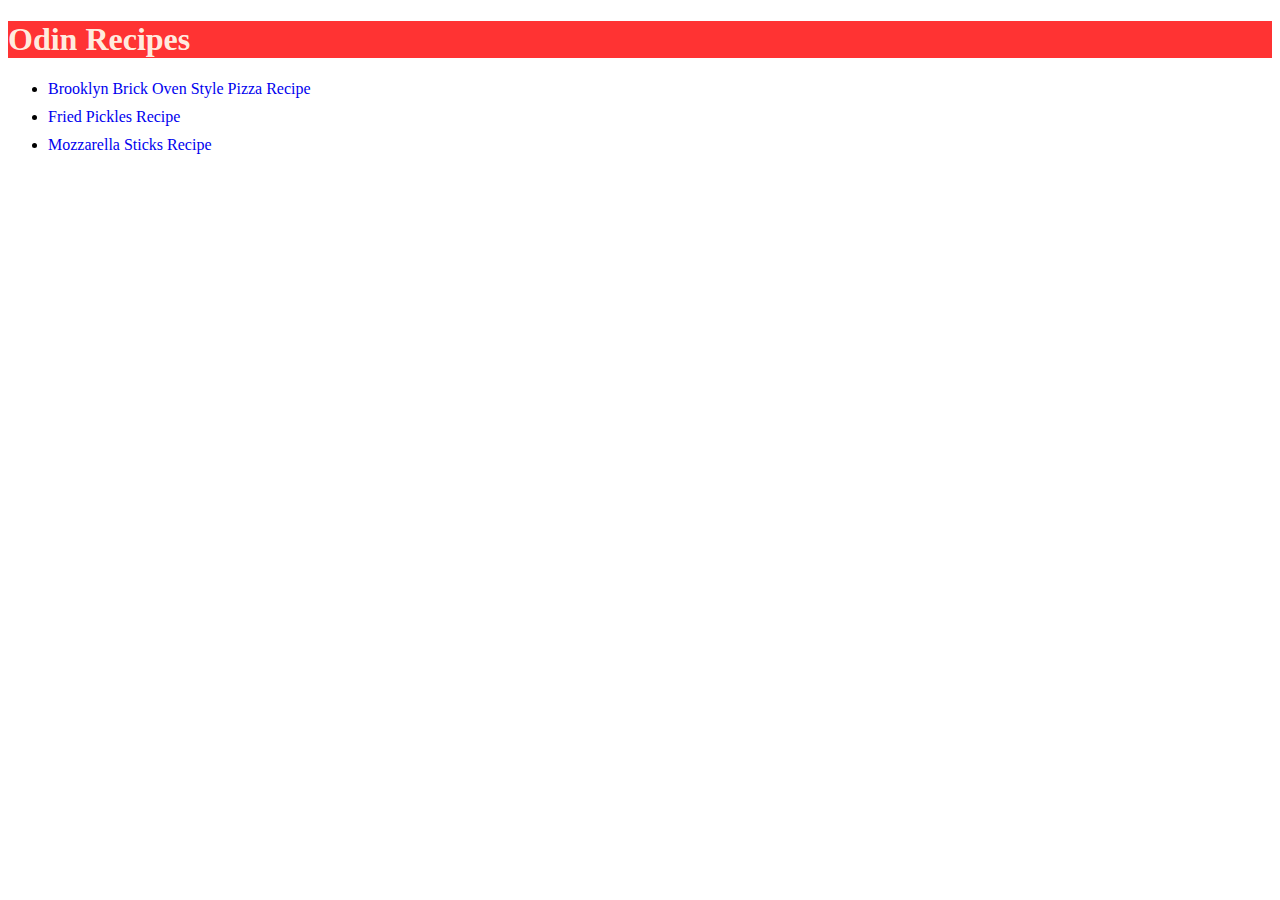
<file: index.html>
<!DOCTYPE html>
<html lang="en">
<head>
    <meta charset="utf-8">
    <title>Odin Recipes</title>
    <link rel="stylesheet" href="styles.css">
</head>
<body>
    <h1 class="page-heading">Odin Recipes</h1>
    <ul class="recipe-list">
        <li><a href="recipes/pizza.html">Brooklyn Brick Oven Style Pizza Recipe</a></li>
        <li><a href="recipes/fried-pickles.html">Fried Pickles Recipe</a></li>
        <li><a href="recipes/mozzarella-sticks.html">Mozzarella Sticks Recipe</a></li>
    </ul>



</body>
</html>
</file>
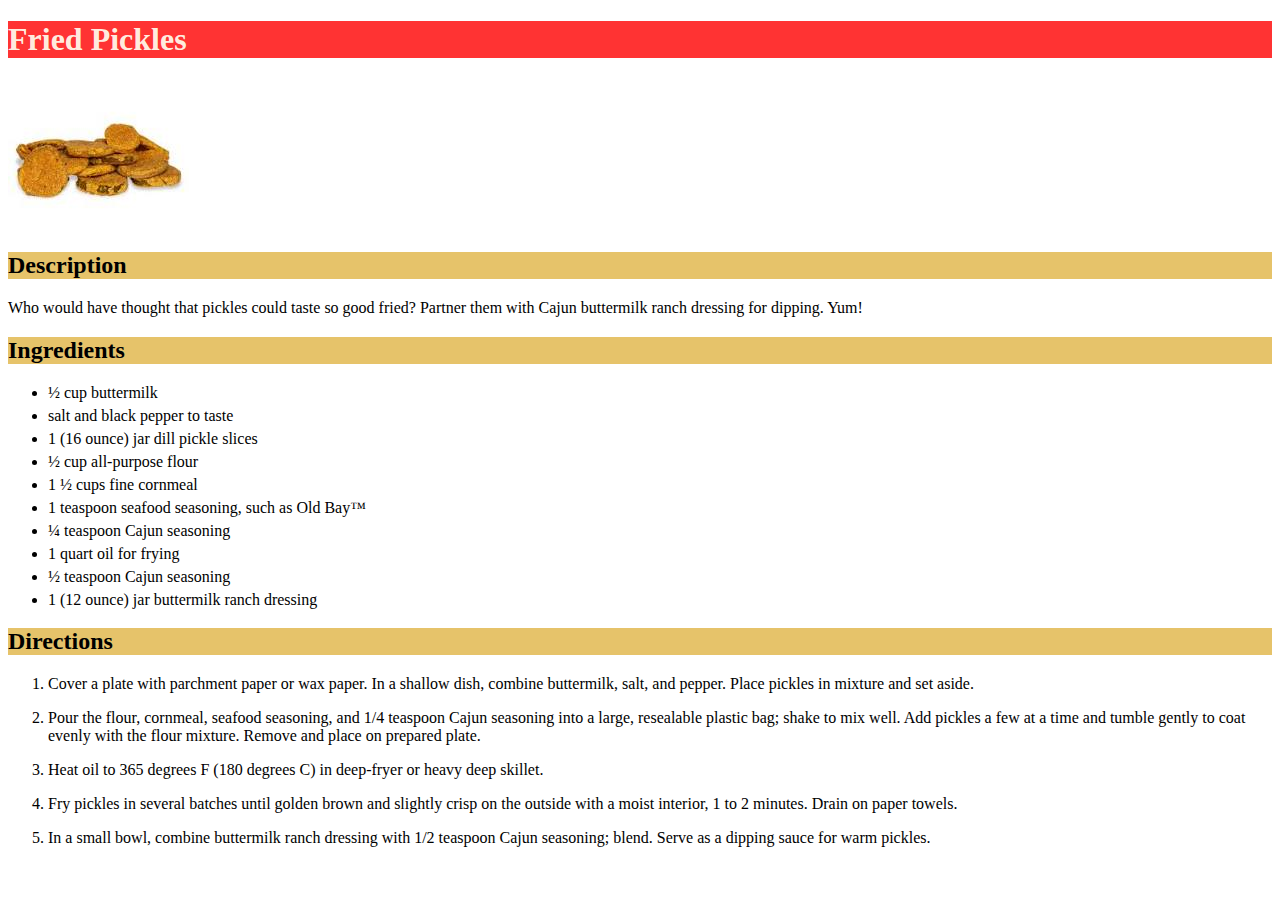
<file: recipes/fried-pickles.html>
<!DOCTYPE html>
<html lang="en">
<head>
    <meta charset="UTF-8">
    <meta name="viewport" content="width=device-width, initial-scale=1.0">
    <title>Fried Pickles</title>
    <link rel="stylesheet" href="../styles.css">
</head>
<body>
    <h1 class="page-heading">Fried Pickles</h1>

    <img src="recipe-images/fried-pickles.jpeg">

    <h2>Description</h2>

    <p>Who would have thought that pickles could taste so good fried? Partner them with Cajun buttermilk ranch dressing for dipping. Yum!</p>

    <h2>Ingredients</h2>
    <ul class="ingredients">
        <li>½ cup buttermilk</li>
        <li>salt and black pepper to taste</li>
        <li>1 (16 ounce) jar dill pickle slices</li>
        <li>½ cup all-purpose flour</li>
        <li>1 ½ cups fine cornmeal</li>
        <li>1 teaspoon seafood seasoning, such as Old Bay™</li>
        <li>¼ teaspoon Cajun seasoning</li>
        <li>1 quart oil for frying</li>
        <li>½ teaspoon Cajun seasoning</li>
        <li>1 (12 ounce) jar buttermilk ranch dressing</li>
    </ul>

    <h2>Directions</h2>
    <ol>
        <li>
            <p>Cover a plate with parchment paper or wax paper. In a shallow dish, combine buttermilk, salt, and pepper. Place pickles in mixture and set aside.</p>
        </li>
        <li>
            <p>Pour the flour, cornmeal, seafood seasoning, and 1/4 teaspoon Cajun seasoning into a large, resealable plastic bag; shake to mix well. Add pickles a few at a time and tumble gently to coat evenly with the flour mixture. Remove and place on prepared plate.</p>
        </li>
        <li>
            <p>Heat oil to 365 degrees F (180 degrees C) in deep-fryer or heavy deep skillet.</p>
        </li>
        <li>
            <p>Fry pickles in several batches until golden brown and slightly crisp on the outside with a moist interior, 1 to 2 minutes. Drain on paper towels.</p>
        </li>
        <li>
            <p>In a small bowl, combine buttermilk ranch dressing with 1/2 teaspoon Cajun seasoning; blend. Serve as a dipping sauce for warm pickles.</p>
        </li>
    </ol>
    
</body>
</html>
</file>
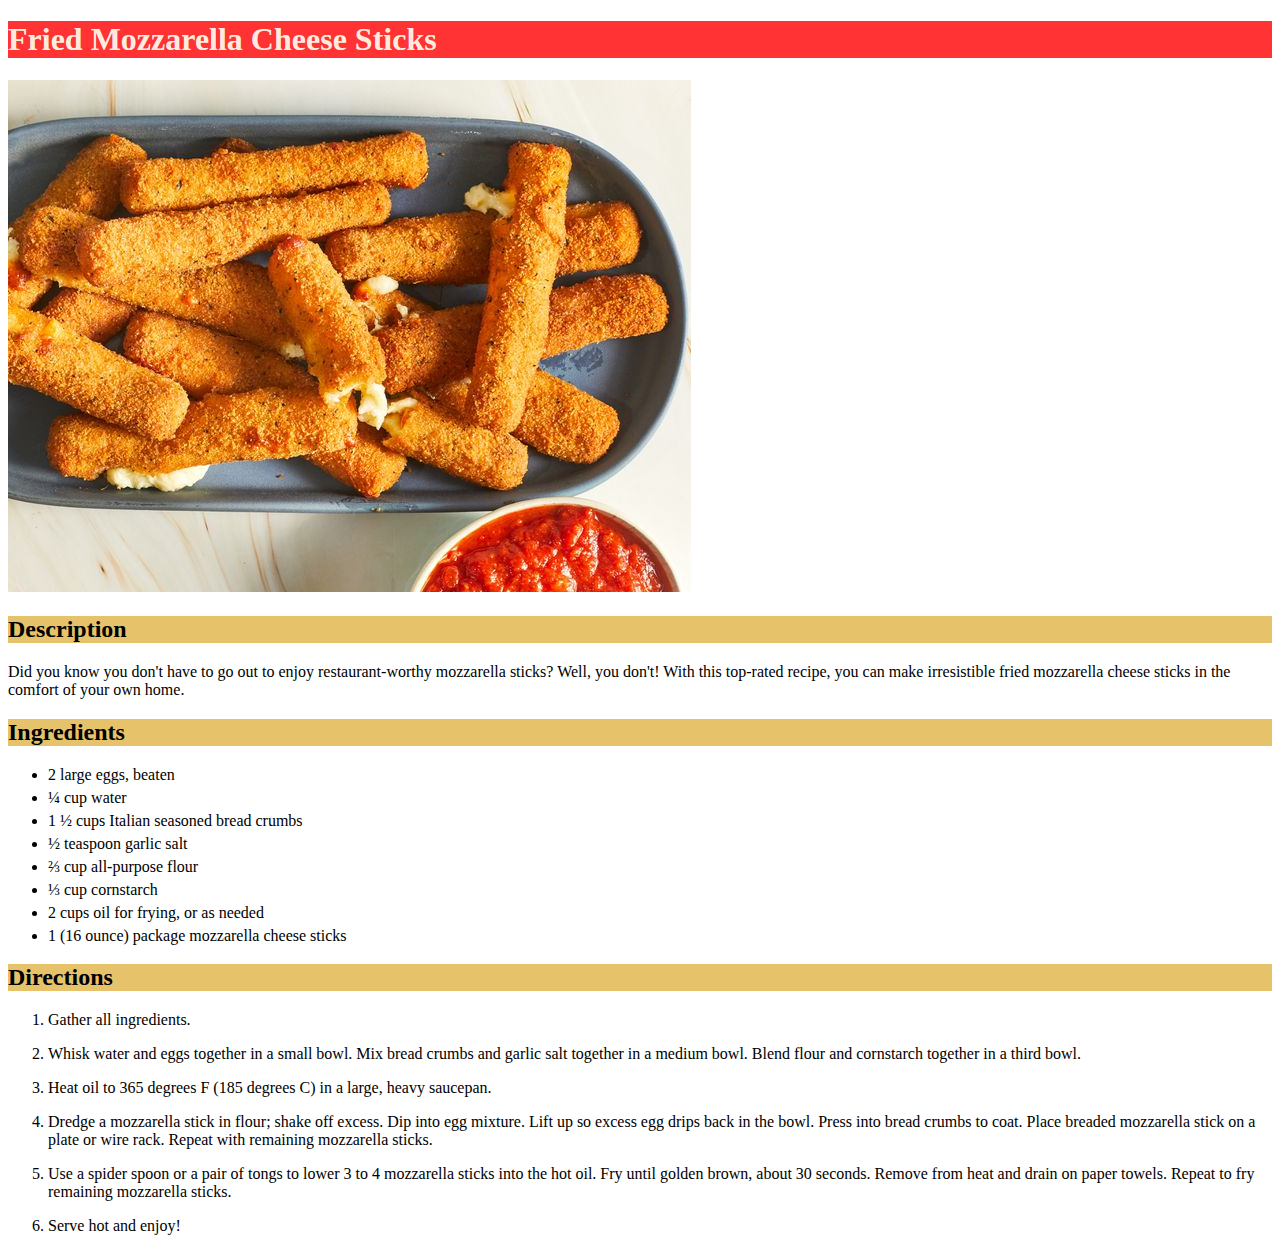
<file: recipes/mozzarella-sticks.html>
<!DOCTYPE html>
<html lang="en">
<head>
    <meta charset="UTF-8">
    <meta name="viewport" content="width=device-width, initial-scale=1.0">
    <title>Document</title>
    <link rel="stylesheet" href="../styles.css">
</head>
<body>
    <h1 class="page-heading">Fried Mozzarella Cheese Sticks</h1>

    <img src="recipe-images/mozzarella-sticks.jpg" alt="Tasty, golden brown, mozzarella sticks">

    <h2>Description</h2>

    <p>Did you know you don't have to go out to enjoy restaurant-worthy mozzarella sticks? Well, you don't! With this top-rated recipe, you can make irresistible fried mozzarella cheese sticks in the comfort of your own home.</p>

    <h2>Ingredients</h2>
        <ul class="ingredients">
            <li>2 large eggs, beaten</li>
            <li>¼ cup water</li>
            <li>1 ½ cups Italian seasoned bread crumbs</li>
            <li>½ teaspoon garlic salt</li>
            <li>⅔ cup all-purpose flour</li>
            <li>⅓ cup cornstarch</li>
            <li>2 cups oil for frying, or as needed</li>
            <li>1 (16 ounce) package mozzarella cheese sticks</li>
        </ul>

    <h2>Directions</h2>
    <ol>
        <li>
            <p>Gather all ingredients.</p>
        </li>
        <li>
            <p>Whisk water and eggs together in a small bowl. Mix bread crumbs and garlic salt together in a medium bowl. Blend flour and cornstarch together in a third bowl.</p>
        </li>
        <li>
            <p>Heat oil to 365 degrees F (185 degrees C) in a large, heavy saucepan.</p>
        </li>
        <li>
            <p>Dredge a mozzarella stick in flour; shake off excess. Dip into egg mixture. Lift up so excess egg drips back in the bowl. Press into bread crumbs to coat. Place breaded mozzarella stick on a plate or wire rack. Repeat with remaining mozzarella sticks.

            </p>
        </li>
        <li>
            <p>Use a spider spoon or a pair of tongs to lower 3 to 4 mozzarella sticks into the hot oil. Fry until golden brown, about 30 seconds. Remove from heat and drain on paper towels. Repeat to fry remaining mozzarella sticks.</p>
        </li>
        <li>
            <p>Serve hot and enjoy!</p>
        </li>
    </ol>
    
</body>
</html>
</file>
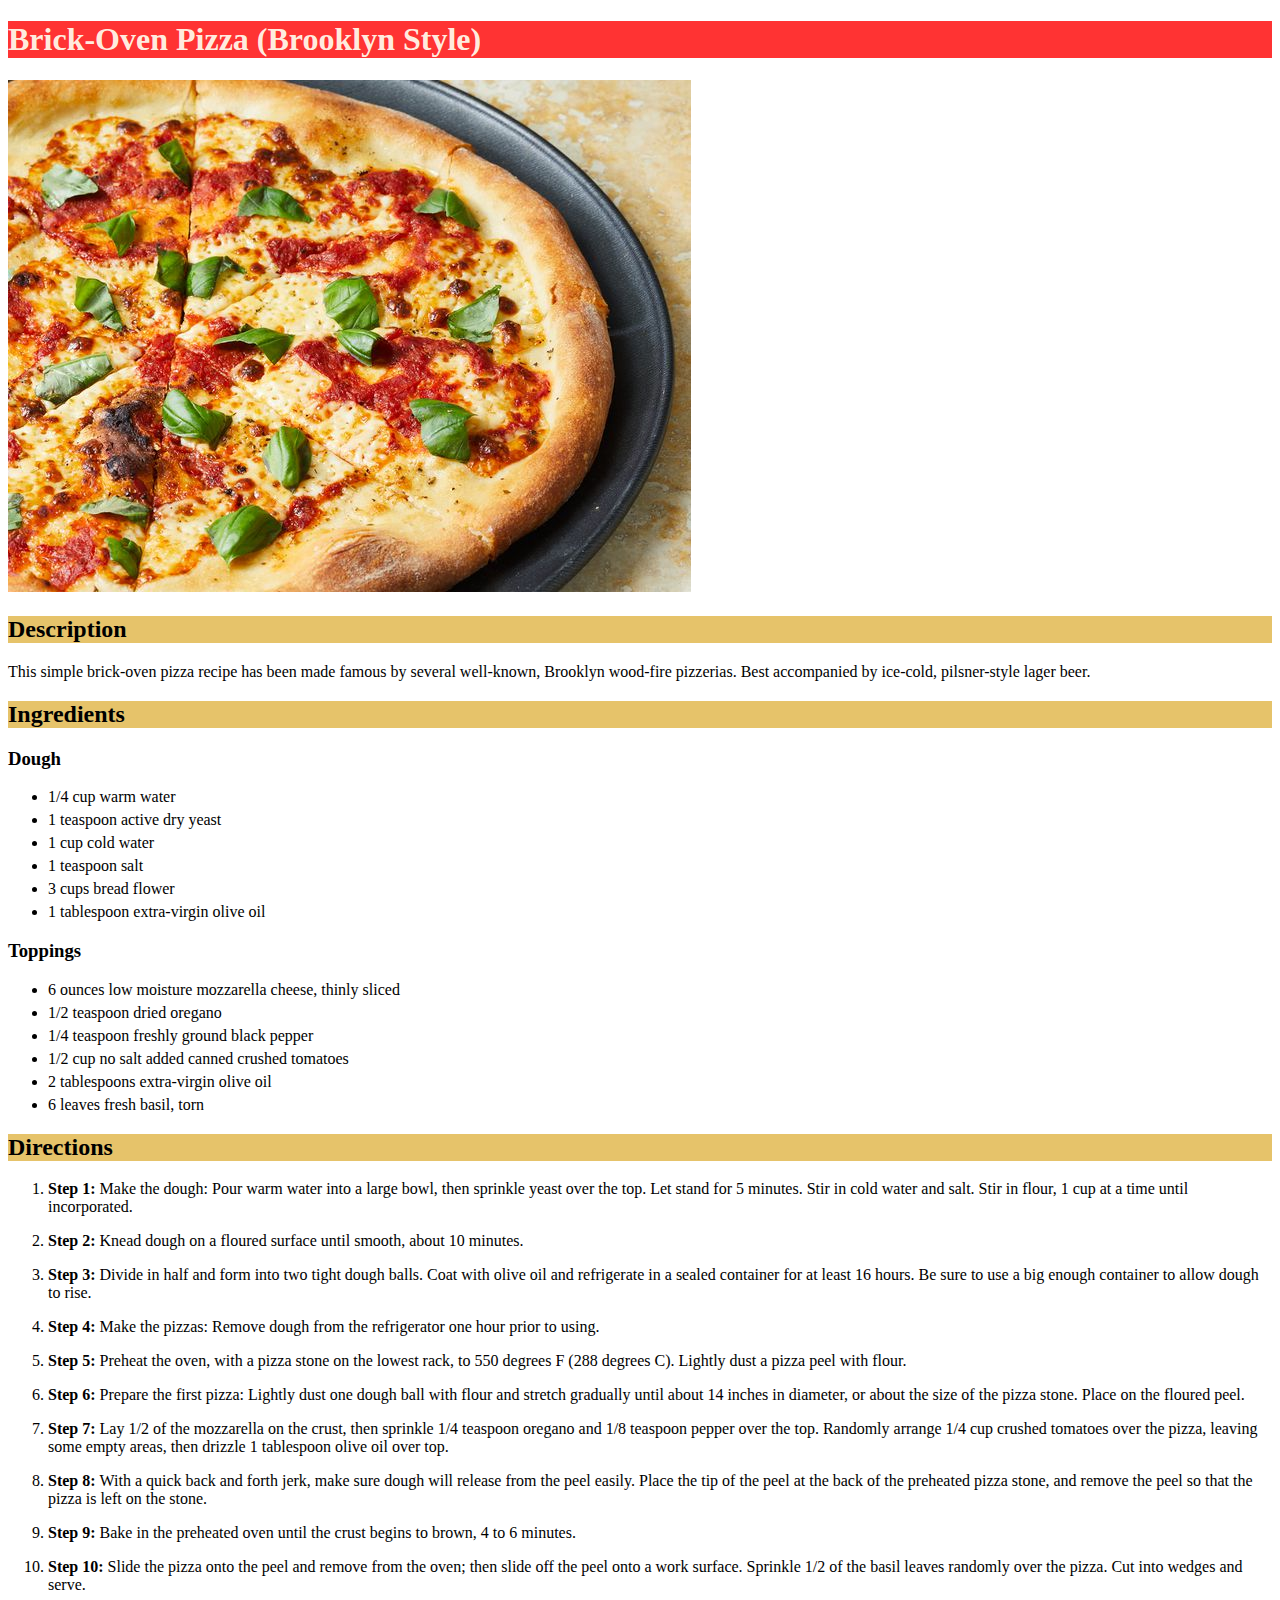
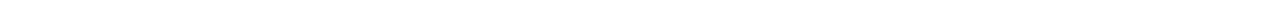
<file: recipes/pizza.html>
<!DOCTYPE html>
<html lang="en">
<head>
    <meta charset="utf-8">
    <title>Brick-Oven Pizza (Brooklyn Style)</title>
    <link rel="stylesheet" href="../styles.css">

</head>

<body>
    <h1 class="page-heading">Brick-Oven Pizza (Brooklyn Style)</h1>

    <img src="recipe-images/brick-oven-pizza.jpg">

    <h2>Description</h2>

    <p>This simple brick-oven pizza recipe has been made famous by several well-known, Brooklyn wood-fire pizzerias. Best accompanied by ice-cold, pilsner-style lager beer.</p>

    <h2>Ingredients</h2>

    <h3>Dough</h3>
    <ul class="ingredients">
        <li>1/4 cup warm water</li>
        <li>1 teaspoon active dry yeast</li>
        <li>1 cup cold water</li>
        <li>1 teaspoon salt</li>
        <li>3 cups bread flower</li>
        <li>1 tablespoon extra-virgin olive oil</li>
    </ul>

    <h3>Toppings</h3>
    <ul class="ingredients">
        <li>6 ounces low moisture mozzarella cheese, thinly sliced</li>
        <li>1/2 teaspoon dried oregano</li>
        <li>1/4 teaspoon freshly ground black pepper</li>
        <li>1/2 cup no salt added canned crushed tomatoes</li>
        <li>2 tablespoons extra-virgin olive oil</li>
        <li>6 leaves fresh basil, torn</li>
    </ul>

  <h2>Directions</h2>
  <ol>
    <li>
        <p><strong>Step 1: </strong>Make the dough: Pour warm water into a large bowl, then sprinkle yeast over the top. Let stand for 5 minutes. Stir in cold water and salt. Stir in flour, 1 cup at a time until incorporated.</p>
    </li>
    <li>
        <p><strong>Step 2: </strong>Knead dough on a floured surface until smooth, about 10 minutes.</p>
    </li>
    <li>
        <p><strong>Step 3: </strong>Divide in half and form into two tight dough balls. Coat with olive oil and refrigerate in a sealed container for at least 16 hours. Be sure to use a big enough container to allow dough to rise.

        </p>
    </li>
    <li>
        <p><strong>Step 4: </strong>Make the pizzas: Remove dough from the refrigerator one hour prior to using.</p>
    </li>
    <li>
        <p><strong>Step 5: </strong>Preheat the oven, with a pizza stone on the lowest rack, to 550 degrees F (288 degrees C). Lightly dust a pizza peel with flour.</p>
    </li>
    <li>
        <p><strong>Step 6: </strong>Prepare the first pizza: Lightly dust one dough ball with flour and stretch gradually until about 14 inches in diameter, or about the size of the pizza stone. Place on the floured peel.</p>
    </li>
    <li>
        <p><strong>Step 7: </strong>Lay 1/2 of the mozzarella on the crust, then sprinkle 1/4 teaspoon oregano and 1/8 teaspoon pepper over the top. Randomly arrange 1/4 cup crushed tomatoes over the pizza, leaving some empty areas, then drizzle 1 tablespoon olive oil over top.</p>
    </li>
    <li>
        <p><strong>Step 8: </strong>With a quick back and forth jerk, make sure dough will release from the peel easily. Place the tip of the peel at the back of the preheated pizza stone, and remove the peel so that the pizza is left on the stone.

        </p>
    </li>
    <li>
        <p><strong>Step 9: </strong>Bake in the preheated oven until the crust begins to brown, 4 to 6 minutes.</p>
    </li>
    <li>
        <p><strong>Step 10: </strong>Slide the pizza onto the peel and remove from the oven; then slide off the peel onto a work surface. Sprinkle 1/2 of the basil leaves randomly over the pizza. Cut into wedges and serve.</p>
    </li>
  </ol>
    

</body>



</html>
</file>
<file: styles.css>
.page-heading{
    background-color: #ff0000cc;
    color: #fffff0ee
}



h2 {
    background-color: #daa520aa;
}



.recipe-list li{

    margin-bottom: 10px;

}

.ingredients li{
    margin-bottom: 5px;
}


a {
    text-decoration: none;
}
</file>
